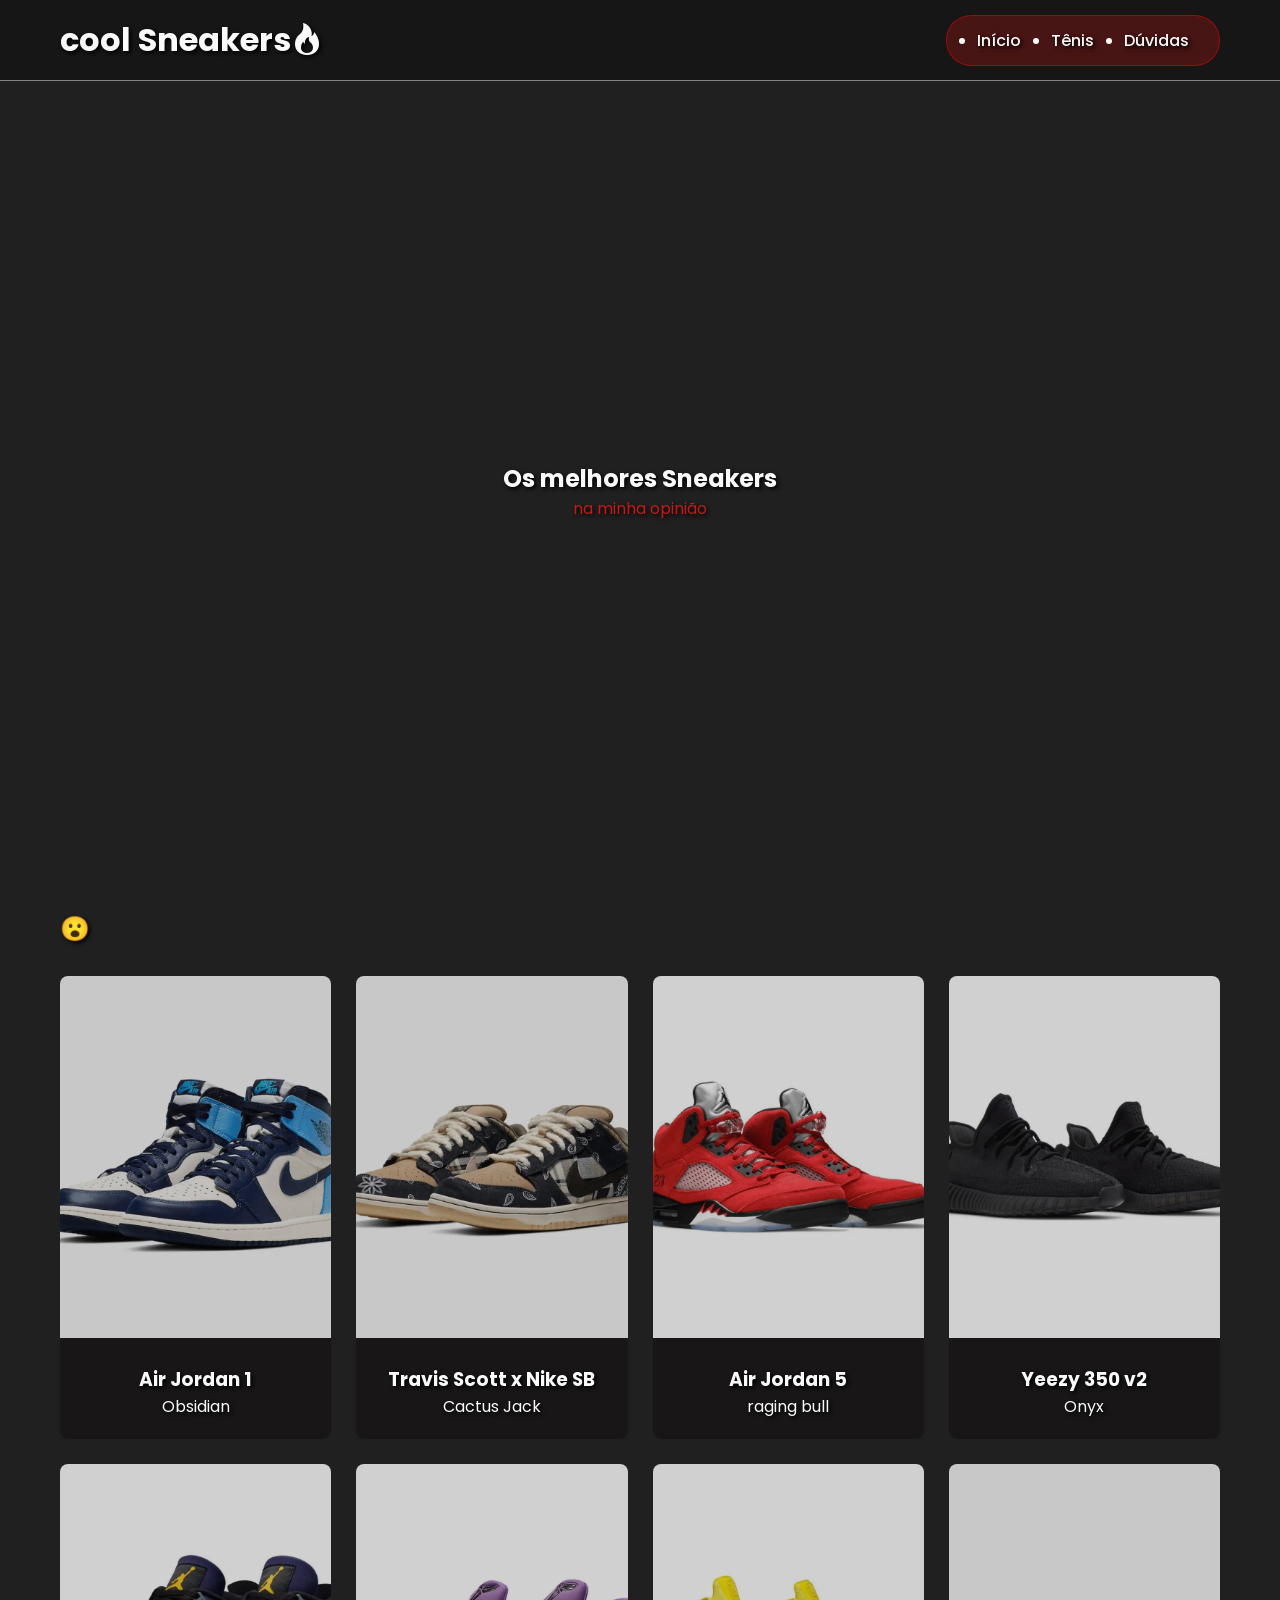
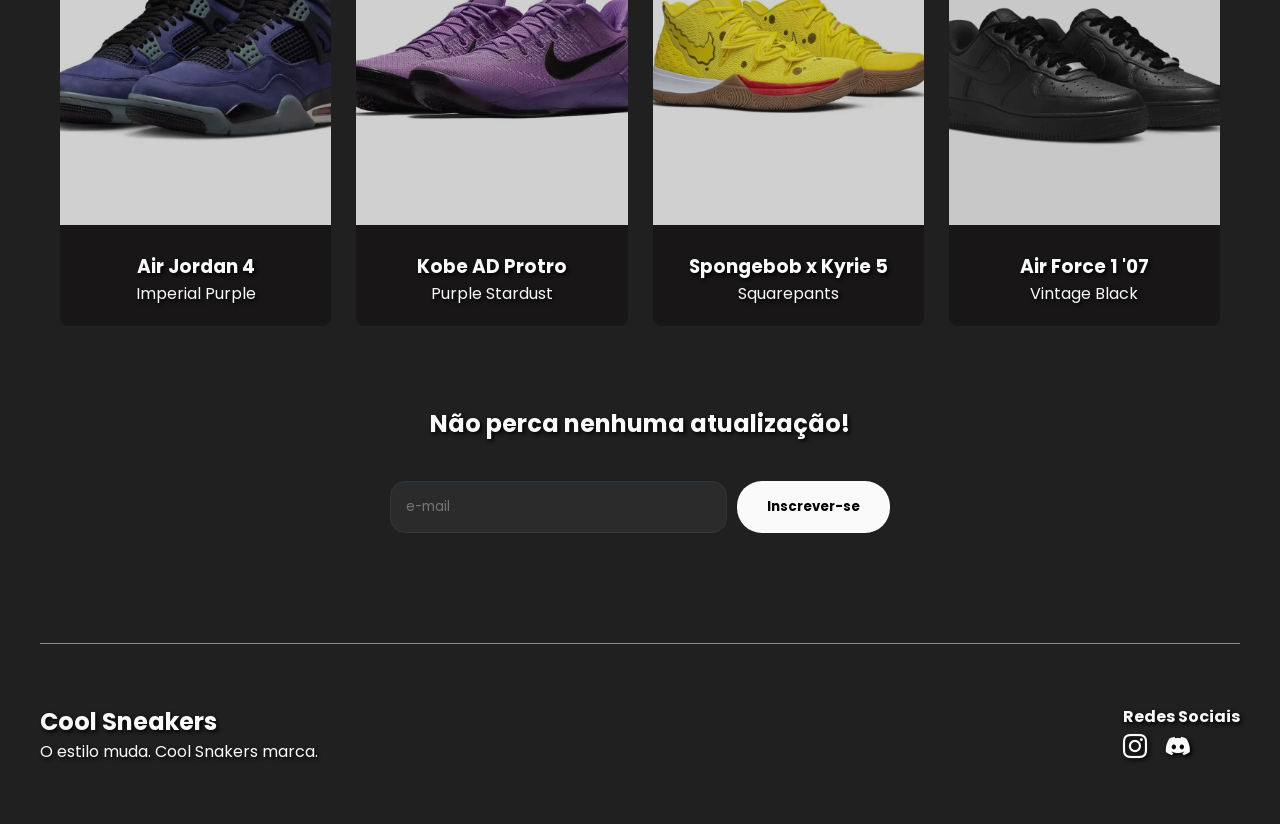
<file: praticaweb/index.html>
<!DOCTYPE html>
<html lang="pt-br">

<head>
    <meta charset="UTF-8">
    <meta name="viewport" content="width=device-width, initial-scale=1.0">
    <title>Cool Sneakers</title>
    <link href="https://fonts.googleapis.com/css2?family=Poppins:wght@300;400;700&display=swap" rel="stylesheet">
    <link rel="stylesheet" href="https://cdn.jsdelivr.net/npm/bootstrap-icons@1.11.3/font/bootstrap-icons.min.css">
    <link rel="stylesheet" href="./css/styles.css">
</head>



<body>
    <header class="header-page">
        <div class="container header-container">
            <h1>cool Sneakers<i class="bi bi-fire"></i></i></h1>
            <nav>
                <ul class="header-menu">
                    <li><a href="./index.html" class="item-menu">Início</a></li>
                    <li><a href="./Tênis.html" class="item-menu">Tênis</a></li>
                    <li><a href="./Dúvidas.html" class="item-menu">Dúvidas</a></li>
                </ul>
            </nav>
        </div>
    </header>

    <section class="hero">
        <div class="container">
            <h2>Os melhores Sneakers </h2>
            <p> <span style="color: var(--primary)">na minha opinião</span> </p>
        </div>
        <video class="video" autoplay muted loop playsinline>
            <source src="videos/jordan1.mp4" type="video/mp4">
        </video>
    </section>


<section class="tenis" id="tenis">
    <div class="container">
        <h2 style="margin-top: 10px; margin-bottom: 30px;">😮</h2>
        <div class="grid-cards">
            <a href="#" class="card">
                <img src="imagens/ovsidian.webp" alt="Air Jordan 1 Obsidian">
                <div class="card-tenis-info">
                    <h3>Air Jordan 1 </h3>
                    <p>Obsidian</p>
                </div>
            </a>
            <a href="#" class="card">
                <img src="imagens/Cactus.webp" alt="Cactus Jack">
                <div class="card-tenis-info">
                    <h3>Travis Scott x Nike SB</h3>
                    <p>Cactus Jack</p>
                </div>
            </a>
            <a href="#" class="card">
                <img src="imagens/air jordan 5 raging bull.webp" alt="Air Jordan 5 raging bull">
                <div class="card-tenis-info">
                    <h3>Air Jordan 5 </h3>
                    <p>raging bull</p>
                </div>
            </a>
            <a href="#" class="card">
                <img src="imagens/yeezy  Onyx.webp" alt="Yeezy 350 Onyx">
                <div class="card-tenis-info">
                    <h3>Yeezy 350 v2 </h3>
                    <p>Onyx</p>
                </div>
            </a>
            <a href="#" class="card">
                <img src="imagens/Air Jordan 4 Purple.webp" alt="Air Jordan 4 Imperial Purple">
                <div class="card-tenis-info">
                    <h3>Air Jordan 4 </h3>
                    <p>Imperial Purple</p>
                </div>
            </a>
            <a href="#" class="card">
                <img src="imagens/Nike KOBE.webp" alt="Nike Kobe">
                <div class="card-tenis-info">
                    <h3>Kobe AD Protro</h3>
                    <p>Purple Stardust</p>
                </div>
            </a>
            <a href="#" class="card">
                <img src="imagens/SpongeBoB.webp" alt="SpongeBob kyrie">
                <div class="card-tenis-info">
                    <h3>Spongebob x Kyrie 5</h3>
                    <p>Squarepants</p>
                </div>
            </a>
                <a href="#" class="card">
                <img src="imagens/Air Force.webp" alt="air force 1">
                <div class="card-tenis-info">
                    <h3>Air Force 1 '07</h3>
                    <p>Vintage Black</p>
                </div>
            </a>
        </div>
    </div>
</section>

<section class="newsletter">
    <div class="container" style="text-align: center; padding: 80px 0;">
        <h2>Não perca nenhuma atualização!</h2>
        <form class="newsletter-form" id="form-newsletter">
            <input type="email" id="email-input" placeholder="e-mail" required>
            <button type="submit">Inscrever-se</button>
        </form>
    </div>
</section>

<footer class="footer">
    <div class="container"
        style="display: flex; justify-content: space-between;margin-top: 30px; padding: 60px 0; border-top: 1px solid rgba(255, 255, 255, 0.479);">
        <div class="footer-brand">
            <h2>Cool Sneakers</h2>
            <p>O estilo muda. Cool Snakers marca.</p>
        </div>
        <div class="footer-social">
            <h4>Redes Sociais</h4>
            <a href="https://www.instagram.com" target="_blank" style="color: var(--light-text); text-decoration: none; font-size: 24px; margin-right: 15px;"><i class="bi bi-instagram"></i></a>
            <a href="https://discord.com" target="_blank" style="color: var(--light-text); text-decoration: none; font-size: 24px;"><i class="bi bi-discord"></i></a>
        </div>
    </div>
</footer>



    <script src="./js/script.js"></script>
</body>

</html>
</file>
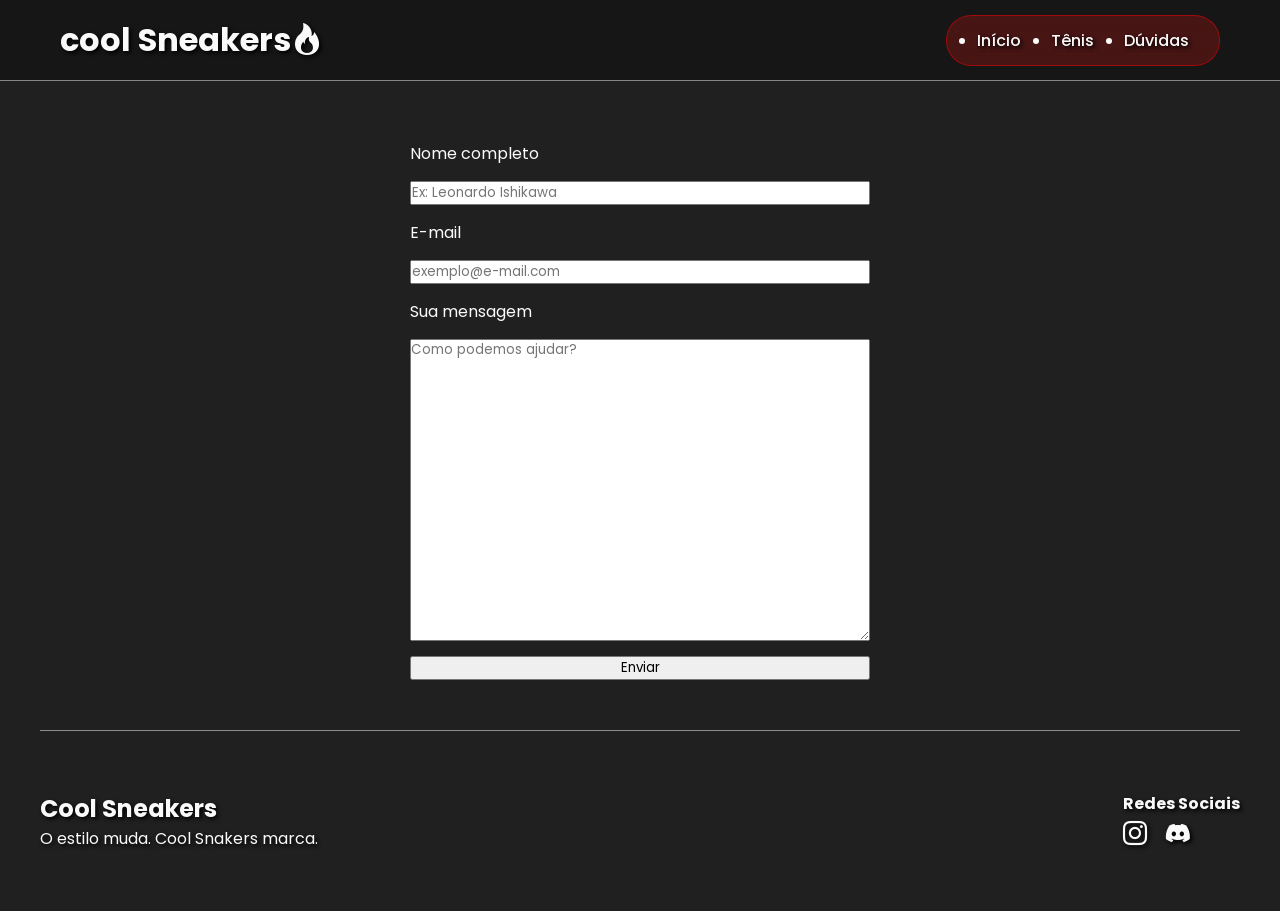
<file: praticaweb/Dúvidas.html>
<!DOCTYPE html>
<html lang="pt-br">

<head>
    <meta charset="UTF-8">
    <meta name="viewport" content="width=device-width, initial-scale=1.0">
    <title>Cool Sneakers</title>
    <link href="https://fonts.googleapis.com/css2?family=Poppins:wght@300;400;700&display=swap" rel="stylesheet">
    <link rel="stylesheet" href="https://cdn.jsdelivr.net/npm/bootstrap-icons@1.11.3/font/bootstrap-icons.min.css">
    <link rel="stylesheet" href="./css/styles.css">
</head>
<body>
    <header class="header-page">
        <div class="container header-container">
            <h1>cool Sneakers<i class="bi bi-fire"></i></i></h1>
            <nav>
                <ul class="header-menu">
                    <li><a href="./index.html" class="item-menu">Início</a></li>
                    <li><a href="./Tênis.html" class="item-menu">Tênis</a></li>
                    <li><a href="./Dúvidas.html" class="item-menu">Dúvidas</a></li>
                </ul>
            </nav>
        </div>
    </header>

 <form class="contato-form" id="form-duvidas">
    <label for="nome">Nome completo</label>
    <input type="text" id="nome" placeholder="Ex: Leonardo Ishikawa" required>
    
    <label for="email">E-mail</label>
    <input type="email" id="email" name="email" placeholder="exemplo@e-mail.com" required>
    
    
    <label for="mensagem">Sua mensagem</label>
    <textarea id="mensagem" placeholder="Como podemos ajudar?" rows="15" required></textarea>


    <button type="submit">Enviar</button>
  </form>



<footer class="footer">
    <div class="container"
        style="display: flex; justify-content: space-between;margin-top: 30px; padding: 60px 0; border-top: 1px solid rgba(255, 255, 255, 0.479);">
        <div class="footer-brand">
            <h2>Cool Sneakers</h2>
            <p>O estilo muda. Cool Snakers marca.</p>
        </div>
        <div class="footer-social">
            <h4>Redes Sociais</h4>
            <a href="https://www.instagram.com" target="_blank" style="color: var(--light-text); text-decoration: none; font-size: 24px; margin-right: 15px;"><i class="bi bi-instagram"></i></a>
            <a href="https://discord.com" target="_blank" style="color: var(--light-text); text-decoration: none; font-size: 24px;"><i class="bi bi-discord"></i></a>
        </div>
    </div>
</footer>



    <script src="./js/scriptDuvidas.js"></script>
</body>
</html>
</file>
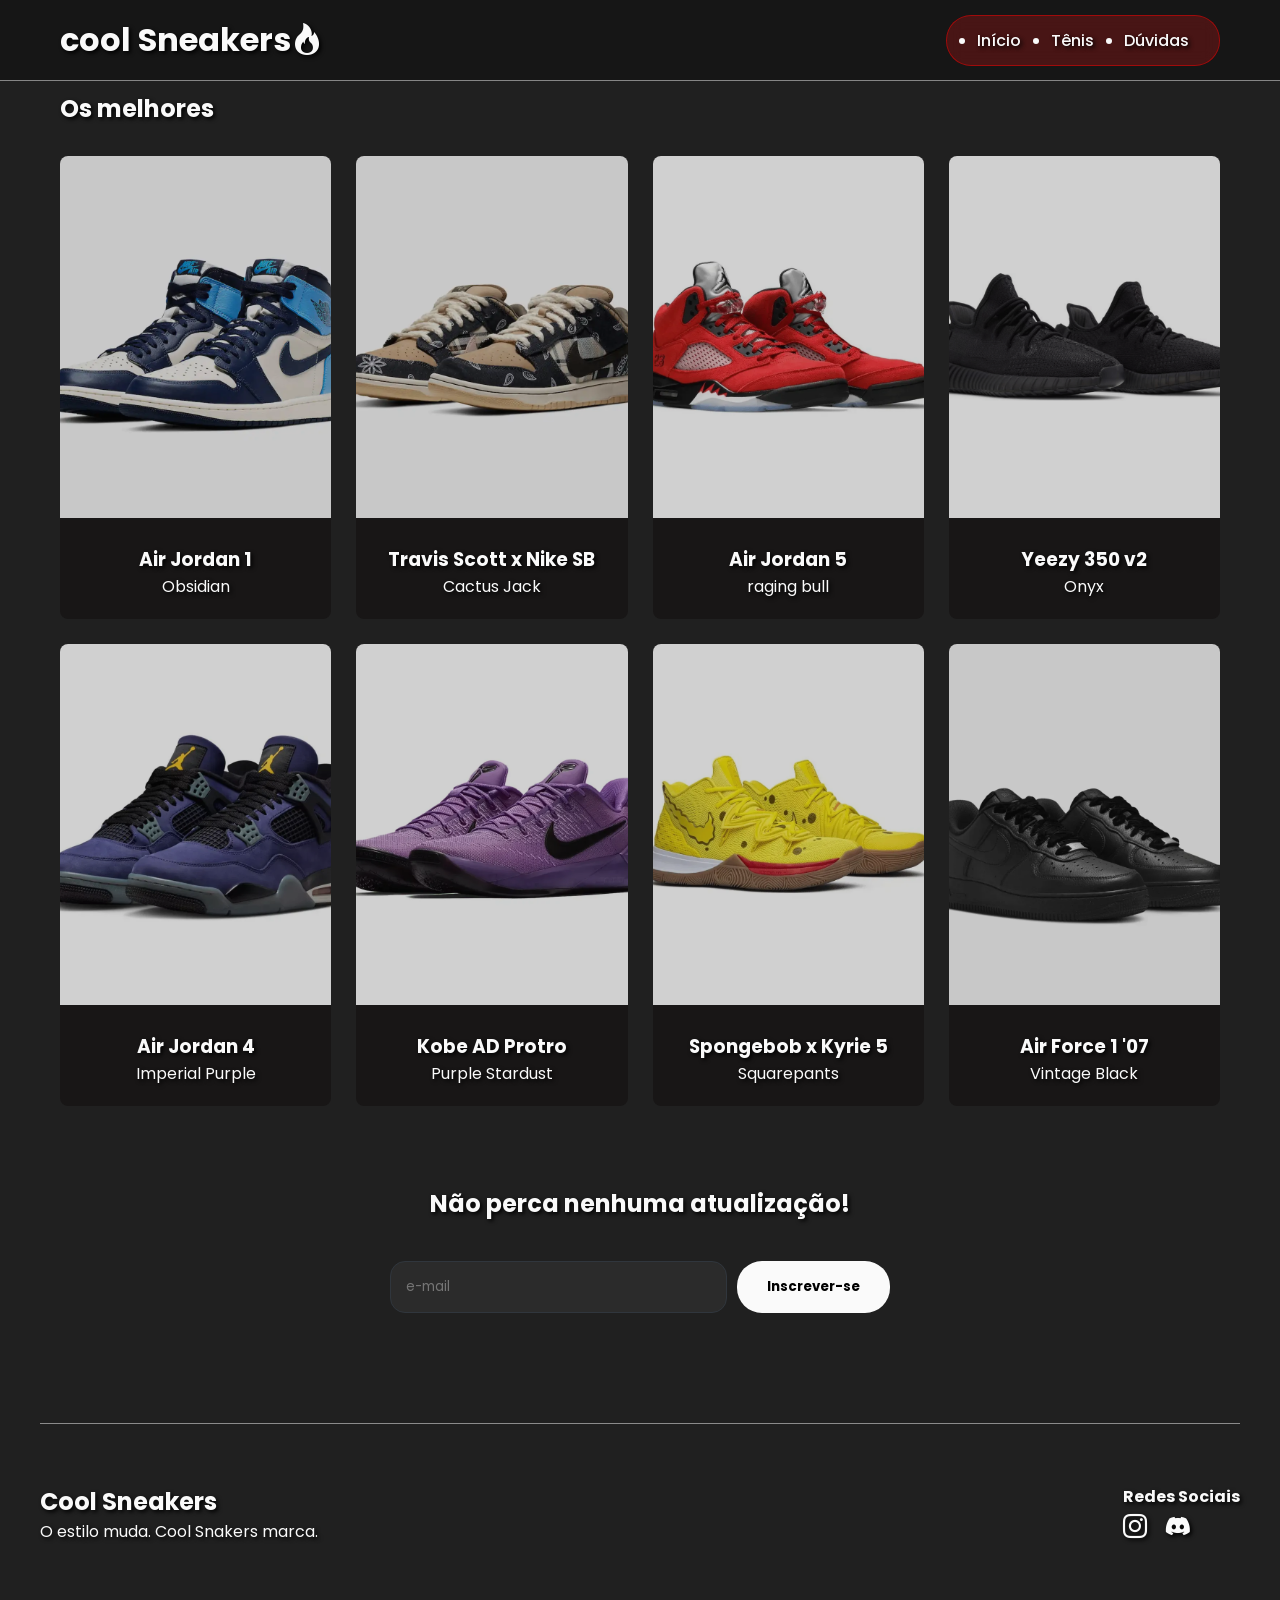
<file: praticaweb/Tênis.html>
<!DOCTYPE html>
<html lang="pt-br">

<head>
    <meta charset="UTF-8">
    <meta name="viewport" content="width=device-width, initial-scale=1.0">
    <title>Cool Sneakers</title>
    <link href="https://fonts.googleapis.com/css2?family=Poppins:wght@300;400;700&display=swap" rel="stylesheet">
    <link rel="stylesheet" href="https://cdn.jsdelivr.net/npm/bootstrap-icons@1.11.3/font/bootstrap-icons.min.css">
    <link rel="stylesheet" href="./css/styles.css">
</head>



<body>
    <header class="header-page">
        <div class="container header-container">
            <h1>cool Sneakers<i class="bi bi-fire"></i></i></h1>
            <nav>
                <ul class="header-menu">
                    <li><a href="./index.html" class="item-menu">Início</a></li>
                    <li><a href="./Tênis.html" class="item-menu">Tênis</a></li>
                    <li><a href="./Dúvidas.html" class="item-menu">Dúvidas</a></li>
                </ul>
            </nav>
        </div>
    </header>



<section class="tenis" id="tenis">
    <div class="container">
        <h2 style="margin-top: 10px; margin-bottom: 30px;">Os melhores</h2>
        <div class="grid-cards">
            <a href="#" class="card">
                <img src="imagens/ovsidian.webp" alt="Air Jordan 1 Obsidian">
                <div class="card-tenis-info">
                    <h3>Air Jordan 1 </h3>
                    <p>Obsidian</p>
                </div>
            </a>
            <a href="#" class="card">
                <img src="imagens/Cactus.webp" alt="Cactus Jack">
                <div class="card-tenis-info">
                    <h3>Travis Scott x Nike SB</h3>
                    <p>Cactus Jack</p>
                </div>
            </a>
            <a href="#" class="card">
                <img src="imagens/air jordan 5 raging bull.webp" alt="Air Jordan 5 raging bull">
                <div class="card-tenis-info">
                    <h3>Air Jordan 5 </h3>
                    <p>raging bull</p>
                </div>
            </a>
            <a href="#" class="card">
                <img src="imagens/yeezy  Onyx.webp" alt="Yeezy 350 Onyx">
                <div class="card-tenis-info">
                    <h3>Yeezy 350 v2 </h3>
                    <p>Onyx</p>
                </div>
            </a>
            <a href="#" class="card">
                <img src="imagens/Air Jordan 4 Purple.webp" alt="Air Jordan 4 Imperial Purple">
                <div class="card-tenis-info">
                    <h3>Air Jordan 4 </h3>
                    <p>Imperial Purple</p>
                </div>
            </a>
            <a href="#" class="card">
                <img src="imagens/Nike KOBE.webp" alt="Nike Kobe">
                <div class="card-tenis-info">
                    <h3>Kobe AD Protro</h3>
                    <p>Purple Stardust</p>
                </div>
            </a>
            <a href="#" class="card">
                <img src="imagens/SpongeBoB.webp" alt="SpongeBob kyrie">
                <div class="card-tenis-info">
                    <h3>Spongebob x Kyrie 5</h3>
                    <p>Squarepants</p>
                </div>
            </a>
                <a href="#" class="card">
                <img src="imagens/Air Force.webp" alt="air force 1">
                <div class="card-tenis-info">
                    <h3>Air Force 1 '07</h3>
                    <p>Vintage Black</p>
                </div>
            </a>
        </div>
    </div>
</section>


<section class="newsletter">
    <div class="container" style="text-align: center; padding: 80px 0;">
        <h2>Não perca nenhuma atualização!</h2>
        <form class="newsletter-form" id="form-newsletter">
            <input type="email" id="email-input" placeholder="e-mail" required>
            <button type="submit">Inscrever-se</button>
        </form>
    </div>
</section>

<footer class="footer">
    <div class="container"
        style="display: flex; justify-content: space-between;margin-top: 30px; padding: 60px 0; border-top: 1px solid rgba(255, 255, 255, 0.479);">
        <div class="footer-brand">
            <h2>Cool Sneakers</h2>
            <p>O estilo muda. Cool Snakers marca.</p>
        </div>
        <div class="footer-social">
            <h4>Redes Sociais</h4>
            <a href="https://www.instagram.com" target="_blank" style="color: var(--light-text); text-decoration: none; font-size: 24px; margin-right: 15px;"><i class="bi bi-instagram"></i></a>
            <a href="https://discord.com" target="_blank" style="color: var(--light-text); text-decoration: none; font-size: 24px;"><i class="bi bi-discord"></i></a>
        </div>
    </div>
</footer>



    <script src="./js/script.js"></script>
</body>

</html>
</file>
<file: praticaweb/css/styles.css>
:root {
 --primary: #c51818;
 --dark-bg: #202020;
 --light-text: #fafafa;
}
* { margin: 0; padding: 0; box-sizing: border-box; font-family: 'Poppins', sans-serif; }
body { background-color: var(--dark-bg); color: var(--light-text); overflow-x: hidden; }
.container { max-width: 1200px; margin: 0 auto; padding: 0 20px;  text-shadow: 2px 2px 4px #000000; }


.header-page { border-bottom: 1px solid rgba(255, 255, 255, 0.479);background-color: #161616; }
.header-container { height: 80px; display: flex; align-items: center; justify-content: space-between; color: var(--light-text); }
.header-menu {
 display: flex; gap: 30px; padding: 12px 30px;
 background: rgba(250, 20, 20, 0.219);
 backdrop-filter: blur(8px);
 border-radius: 25px; border: 1px solid rgba(255, 0, 0, 0.479);
}
.item-menu { color: var(--light-text); text-decoration: none; font-weight: 500; transition: 0.3s; }
.item-menu:hover { color: var(--primary); }


.hero { height: calc(100vh - 80px); display: flex; align-items: center; text-align: center; position: relative; }
.video {
 position: absolute; top: 0; left: 0;
 width: 100%; height: 100%;
 object-fit: cover; z-index: -2;
}


.grid-cards {
 display: grid;
 grid-template-columns: repeat(auto-fit, minmax(250px, 1fr));
 gap: 25px;
}
.card { background: rgba(24, 22, 22, 0.904); border-radius: 8px; overflow: hidden; text-decoration: none; transition: 0.3s; }
.card:hover { transform: translateY(-10px); }
.card img { width: 100%; aspect-ratio: 3/4; object-fit: cover; opacity: 0.8; transition: 0.3s; }
.card:hover img { opacity: 1; transform: scale(1); }
.card-tenis-info { padding: 20px; text-align: center; color: var(--light-text); }

.newsletter-form { display: flex; gap: 10px; max-width: 500px; margin: 40px auto 0; }
.newsletter-form input { flex: 1; padding: 15px; border-radius: 15px; background: rgba(255,255,255,0.05); border: 1px solid #30363d; color: white; }
.newsletter-form button { padding: 15px 30px; background: var(--light-text); border: none; border-radius: 25px; font-weight: bold; cursor: pointer; transition: 0.3s; }



.contato-form{
    display: flex; flex-direction: column; gap: 15px; 
    max-width: 500px; 
    margin: 40px auto 0;
    padding: 20px;
}
</file>
